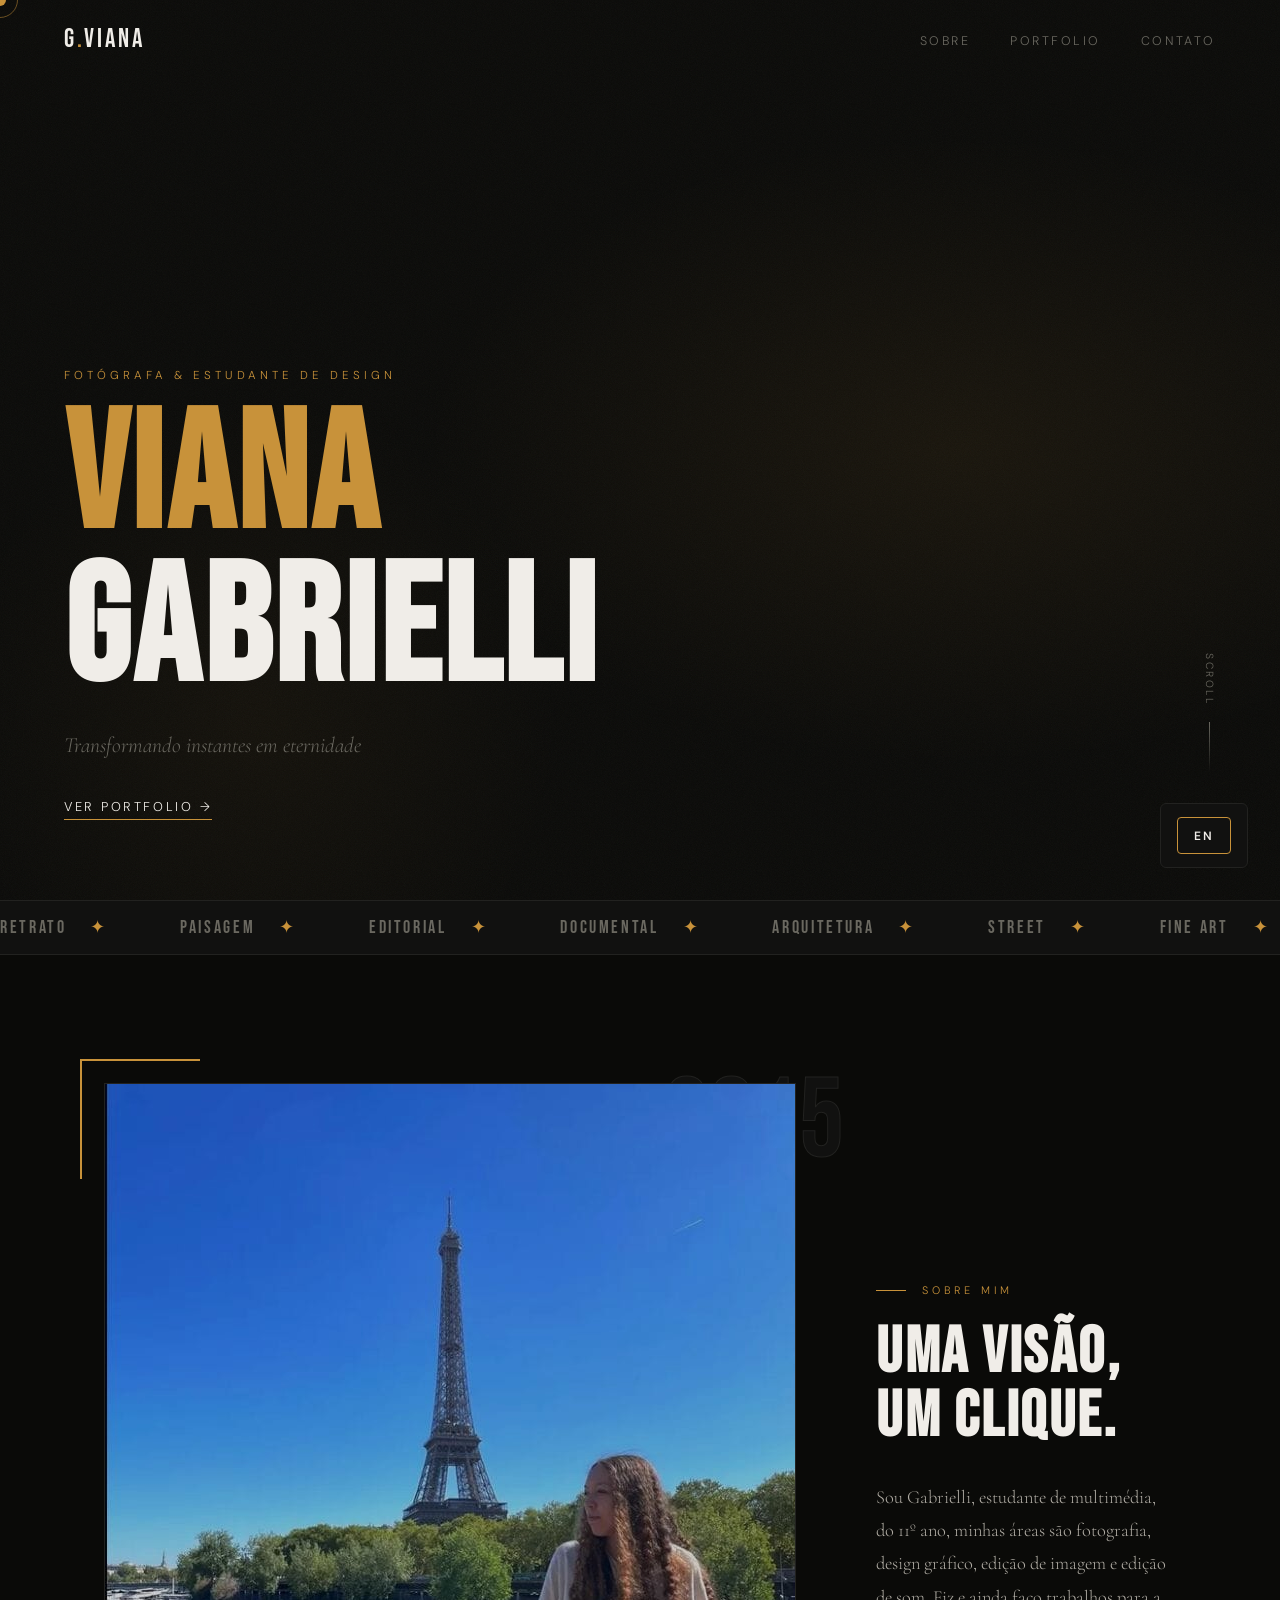
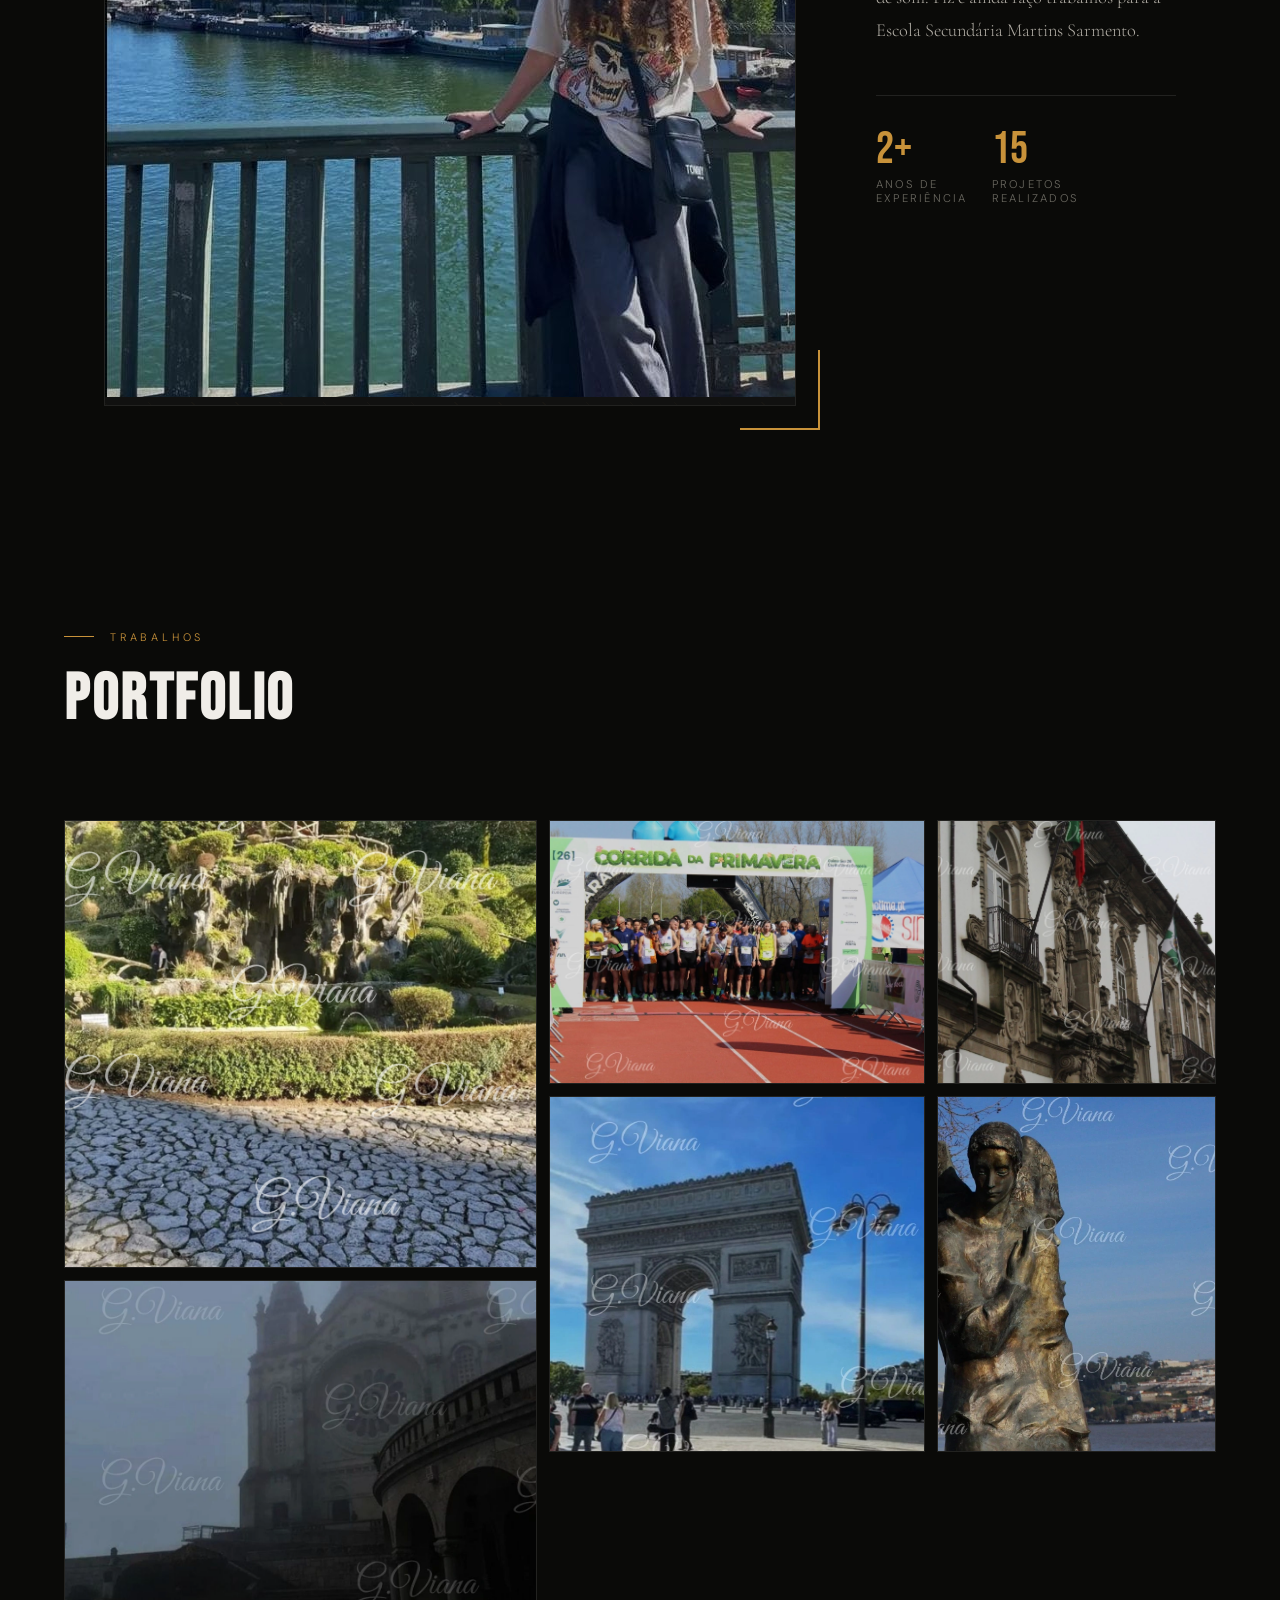
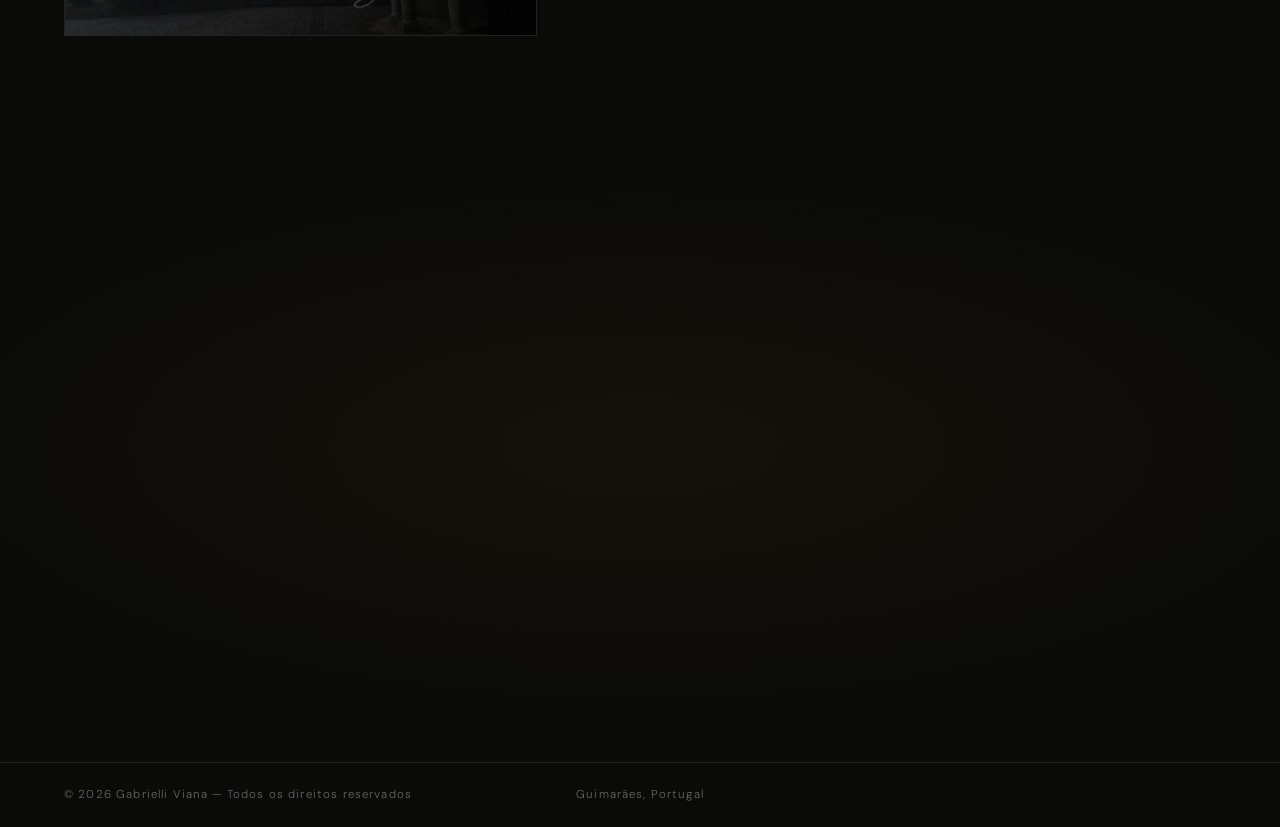
<file: index.html>
<!DOCTYPE html>
<html lang="pt">
<head>
  <meta charset="UTF-8" />
  <meta name="viewport" content="width=device-width, initial-scale=1.0"/>
  <title>Fotógrafa Gabrielli Viana</title>
  <link rel="stylesheet" href="./style/index.css">
  <link rel="preconnect" href="https://fonts.googleapis.com">
  <link href="https://fonts.googleapis.com/css2?family=Cormorant+Garamond:ital,wght@0,300;0,400;0,600;1,300;1,400&family=Bebas+Neue&family=DM+Sans:wght@300;400;500&display=swap" rel="stylesheet">

  
</head>
<body>

  <div id="cursor"></div>
  <div id="cursor-ring"></div>

  <!-- NAV -->
  <nav id="nav">
    <a href="#hero" class="nav-logo">G<span>.</span>VIANA</a>
    <ul class="nav-links">
      <li><a href="#sobre" data-i18n="nav.sobre">Sobre</a></li>
      <li><a href="#portfolio" data-i18n="nav.portfolio">Portfolio</a></li>
      <!-- <li><a href="#curriculo" data-i18n="nav.curriculo">Currículo</a></li> -->
      <li><a href="#contato" data-i18n="nav.contato">Contato</a></li>
    </ul>
  </nav>

  <!-- HERO -->
  <section id="hero">
    <div class="hero-bg"></div>
    <div class="hero-grain"></div>
    <div class="hero-content">
      <p class="hero-tag" data-i18n="hero.tag">Fotógrafa &amp; Estudante de Design</p>
      <h1 class="hero-title">
        <span class="line2">VIANA</span>
        GABRIELLI
      </h1>
      <p class="hero-sub" data-i18n="hero.sub">Transformando instantes em eternidade</p>
      <a href="#portfolio" class="hero-cta" data-i18n="hero.cta">Ver Portfolio →</a>
    </div>
    <div class="hero-scroll-hint" data-i18n="hero.scroll">Scroll</div>
  </section>

  <!-- MARQUEE -->
  <div class="marquee-section">
    <div class="marquee-track">
      <span class="marquee-item" data-i18n="marquee.portrait">Retrato<span>✦</span></span>
      <span class="marquee-item" data-i18n="marquee.landscape">Paisagem<span>✦</span></span>
      <span class="marquee-item" data-i18n="marquee.editorial">Editorial<span>✦</span></span>
      <span class="marquee-item" data-i18n="marquee.documentary">Documental<span>✦</span></span>
      <span class="marquee-item" data-i18n="marquee.architecture">Arquitetura<span>✦</span></span>
      <span class="marquee-item" data-i18n="marquee.street">Street<span>✦</span></span>
      <span class="marquee-item" data-i18n="marquee.fineArt">Fine Art<span>✦</span></span>
      <span class="marquee-item" data-i18n="marquee.portrait">Retrato<span>✦</span></span>
      <span class="marquee-item" data-i18n="marquee.landscape">Paisagem<span>✦</span></span>
      <span class="marquee-item" data-i18n="marquee.editorial">Editorial<span>✦</span></span>
      <span class="marquee-item" data-i18n="marquee.documentary">Documental<span>✦</span></span>
      <span class="marquee-item" data-i18n="marquee.architecture">Arquitetura<span>✦</span></span>
      <span class="marquee-item" data-i18n="marquee.street">Street<span>✦</span></span>
      <span class="marquee-item" data-i18n="marquee.fineArt">Fine Art<span>✦</span></span>
      <span class="marquee-item" data-i18n="marquee.portrait">Retrato<span>✦</span></span>
      <span class="marquee-item" data-i18n="marquee.landscape">Paisagem<span>✦</span></span>
      <span class="marquee-item" data-i18n="marquee.editorial">Editorial<span>✦</span></span>
      <span class="marquee-item" data-i18n="marquee.documentary">Documental<span>✦</span></span>
      <span class="marquee-item" data-i18n="marquee.architecture">Arquitetura<span>✦</span></span>
      <span class="marquee-item" data-i18n="marquee.street">Street<span>✦</span></span>
      <span class="marquee-item" data-i18n="marquee.fineArt">Fine Art<span>✦</span></span>
      <span class="marquee-item" data-i18n="marquee.portrait">Retrato<span>✦</span></span>
      <span class="marquee-item" data-i18n="marquee.landscape">Paisagem<span>✦</span></span>
      <span class="marquee-item" data-i18n="marquee.editorial">Editorial<span>✦</span></span>
      <span class="marquee-item" data-i18n="marquee.documentary">Documental<span>✦</span></span>
      <span class="marquee-item" data-i18n="marquee.architecture">Arquitetura<span>✦</span></span>
      <span class="marquee-item" data-i18n="marquee.street">Street<span>✦</span></span>
      <span class="marquee-item" data-i18n="marquee.fineArt">Fine Art<span>✦</span></span>
    </div>
  </div>

  <!-- SOBRE -->
  <section id="sobre">
    <div class="about-img-wrap reveal">
      <div class="about-img-deco"></div>
      <div class="about-img-deco2"></div>
      <div class="about-year">2015</div>
      <div class="about-img">
        <img src="./media/Foto minha.jpeg" alt="Foto de Gabrielli Viana">
        <div class="about-img-placeholder">
          <svg viewBox="0 0 24 24" fill="none" stroke="currentColor" stroke-width="1">
            <rect x="3" y="3" width="18" height="18" rx="2"/>
            <circle cx="8.5" cy="8.5" r="1.5"/>
            <polyline points="21 15 16 10 5 21"/>
          </svg>
          <span data-i18n="sobre.imgPlaceholder">Foto de Gabrielli Viana</span>
        </div>
      </div>
    </div>

    <div class="reveal">
      <p class="section-label" data-i18n="sobre.label">Sobre mim</p>
      <h2 class="section-title" data-i18n="sobre.title">UMA VISÃO,<br>UM CLIQUE.</h2>
      <p class="about-text" data-i18n="sobre.text1">
        Sou Gabrielli, estudante de multimédia, do 11º ano, minhas áreas são fotografia, design gráfico, edição de imagem e edição de som. Fiz e ainda faço trabalhos para a Escola Secundária Martins Sarmento.
      </p>
      <div class="about-stats">
        <div>
          <div class="stat-num">2+</div>
          <div class="stat-label" data-i18n="sobre.statsExp">Anos de experiência</div>
        </div>
        <div>
          <div class="stat-num">15</div>
          <div class="stat-label" data-i18n="sobre.statsProj">Projetos realizados</div>
        </div>
      </div>
    </div>
  </section>

  <!-- PORTFOLIO -->
  <section id="portfolio">
    <div class="portfolio-header reveal">
      <div>
        <p class="section-label" data-i18n="portfolio.label">Trabalhos</p>
        <h2 class="section-title" data-i18n="portfolio.title">PORTFOLIO</h2>
      </div>
      <!-- <div class="filter-tabs">
        <button class="filter-btn active" data-filter="todos">Todos</button>
        <button class="filter-btn" data-filter="retrato">Retrato</button>
        <button class="filter-btn" data-filter="paisagem">Paisagem</button>
        <button class="filter-btn" data-filter="editorial">Editorial</button>
      </div>-->
    </div>
    <div class="photo-grid reveal" id="photo-grid">
      <!-- Albums will be loaded dynamically here -->
    </div>
  </section>

  <!-- CURRÍCULO
  <section id="curriculo">
    <div class="reveal">
      <p class="section-label">Experiência</p>
      <h2 class="cv-section-title">TRAJETÓRIA</h2>

      <div class="cv-item">
        <div class="cv-period">2022 — Presente</div>
        <div class="cv-role">Fotógrafo Independente</div>
        <div class="cv-company">Freelance, Porto</div>
        <div class="cv-desc">Projetos editoriais, campanhas de marca e fotografia de arte para clientes nacionais e internacionais.</div>
      </div>
      <div class="cv-item">
        <div class="cv-period">2018 — 2022</div>
        <div class="cv-role">Fotógrafo Sénior</div>
        <div class="cv-company">Revista Atlântica, Porto</div>
        <div class="cv-desc">Responsável pela direção visual de reportagens de moda, viagem e lifestyle. Cobri 14 países ao longo de 4 anos.</div>
      </div>
      <div class="cv-item">
        <div class="cv-period">2015 — 2018</div>
        <div class="cv-role">Assistente de Fotografia</div>
        <div class="cv-company">Estúdio Norte, Porto</div>
        <div class="cv-desc">Produção de campanha, iluminação de estúdio, pós-produção e gestão de arquivo fotográfico.</div>
      </div>

      <div style="margin-top: 3rem;">
        <p class="section-label" style="margin-bottom: 1.5rem;">Educação</p>
        <div class="cv-item">
          <div class="cv-period">2011 — 2015</div>
          <div class="cv-role">Licenciatura em Artes Visuais</div>
          <div class="cv-company">Universidade do Porto</div>
        </div>
        <div class="cv-item">
          <div class="cv-period">2016</div>
          <div class="cv-role">Workshop de Fotografia Documental</div>
          <div class="cv-company">Magnum Photos, Londres</div>
        </div>
      </div>
    </div>

    <div class="reveal">
      <p class="section-label">Competências</p>
      <h2 class="cv-section-title">HABILIDADES</h2>

      <div class="skills-grid" style="margin-bottom: 2.5rem;">
        <div class="skill-tag">Fotografia de Retrato</div>
        <div class="skill-tag">Fotografia Editorial</div>
        <div class="skill-tag">Fotografia de Paisagem</div>
        <div class="skill-tag">Fotografia de Produto</div>
        <div class="skill-tag">Adobe Lightroom</div>
        <div class="skill-tag">Adobe Photoshop</div>
        <div class="skill-tag">Capture One</div>
        <div class="skill-tag">Direção de Arte</div>
      </div>

      <p class="section-label" style="margin-bottom: 1.5rem;">Aptidões</p>
      <div class="soft-skills-list">
        <div class="soft-skill">
          <span class="soft-skill-name">Composição Visual</span>
          <div class="soft-skill-bar"><div class="soft-skill-fill" data-width="95"></div></div>
          <span class="soft-skill-pct">95%</span>
        </div>
        <div class="soft-skill">
          <span class="soft-skill-name">Pós-produção</span>
          <div class="soft-skill-bar"><div class="soft-skill-fill" data-width="88"></div></div>
          <span class="soft-skill-pct">88%</span>
        </div>
        <div class="soft-skill">
          <span class="soft-skill-name">Direção de Modelos</span>
          <div class="soft-skill-bar"><div class="soft-skill-fill" data-width="82"></div></div>
          <span class="soft-skill-pct">82%</span>
        </div>
        <div class="soft-skill">
          <span class="soft-skill-name">Iluminação de Estúdio</span>
          <div class="soft-skill-bar"><div class="soft-skill-fill" data-width="90"></div></div>
          <span class="soft-skill-pct">90%</span>
        </div>
        <div class="soft-skill">
          <span class="soft-skill-name">Gestão de Projetos</span>
          <div class="soft-skill-bar"><div class="soft-skill-fill" data-width="75"></div></div>
          <span class="soft-skill-pct">75%</span>
        </div>
      </div>

      <div style="margin-top: 3rem; padding-top: 2rem; border-top: 1px solid var(--border);">
        <p class="section-label" style="margin-bottom: 1.5rem;">Idiomas</p>
        <div class="soft-skill">
          <span class="soft-skill-name">Português</span>
          <div class="soft-skill-bar"><div class="soft-skill-fill" data-width="100"></div></div>
          <span class="soft-skill-pct">Nativo</span>
        </div>
        <div class="soft-skill">
          <span class="soft-skill-name">Inglês</span>
          <div class="soft-skill-bar"><div class="soft-skill-fill" data-width="90"></div></div>
          <span class="soft-skill-pct">C1</span>
        </div>
        <div class="soft-skill">
          <span class="soft-skill-name">Espanhol</span>
          <div class="soft-skill-bar"><div class="soft-skill-fill" data-width="65"></div></div>
          <span class="soft-skill-pct">B1</span>
        </div>
      </div>
    </div>
  </section>
  -->

  <!-- CONTATO -->
  <section id="contato">
    <div class="contact-bg"></div>
    <div class="reveal">
      <p class="section-label" style="justify-content:center;" data-i18n="contact.label">Contacto</p>
      <h2 class="contact-big" data-i18n="contact.title">VAMOS<br><span>TRABALHAR.</span></h2>
      <a href="mailto:gabriellimariacoimbraviana@gmail.com" class="contact-email">gabriellimariacoimbraviana@gmail.com</a>
      <!-- <div class="social-row">
        <a href="#" class="social-link" data-i18n="contact.instagram">Instagram</a>
        <a href="#" class="social-link" data-i18n="contact.behance">Behance</a>
        <a href="#" class="social-link" data-i18n="contact.linkedin">LinkedIn</a>
        <a href="#" class="social-link" data-i18n="contact.vsco">VSCO</a>
      </div> -->
    </div>
  </section>

  

  <!-- FOOTER -->
  <footer>
    <span data-i18n="footer.rights">© 2026 Gabrielli Viana — Todos os direitos reservados</span>
    <span data-i18n="footer.location">Guimarães, Portugal</span>
  </footer>

  <!-- LANGUAGE SWITCHER FLOATING BOX -->
  <div id="lang-float-box">
    <button id="lang-toggle" title="Toggle language">EN</button>
  </div>

  <script>
    // ── CURSOR ──
    const cursor = document.getElementById('cursor');
    const ring   = document.getElementById('cursor-ring');
    let mx = 0, my = 0, rx = 0, ry = 0;
    document.addEventListener('mousemove', e => { mx = e.clientX; my = e.clientY; });
    function animateCursor() {
      rx += (mx - rx) * 0.18;
      ry += (my - ry) * 0.18;
      cursor.style.transform = `translate(${mx}px,${my}px) translate(-50%,-50%)`;
      ring.style.transform   = `translate(${rx}px,${ry}px) translate(-50%,-50%)`;
      requestAnimationFrame(animateCursor);
    }
    animateCursor();

    // ── NAV scroll ──
    const nav = document.getElementById('nav');
    window.addEventListener('scroll', () => {
      nav.classList.toggle('scrolled', window.scrollY > 60);
    });

    // ── Scroll reveal ──
    const reveals = document.querySelectorAll('.reveal');
    const obs = new IntersectionObserver(entries => {
      entries.forEach(e => {
        if (e.isIntersecting) {
          e.target.classList.add('visible');
          // animate skill bars when visible
          e.target.querySelectorAll('.soft-skill-fill').forEach(bar => {
            bar.style.width = bar.dataset.width + '%';
          });
        }
      });
    }, { threshold: 0.12 });
    reveals.forEach(r => obs.observe(r));

    // init bars to 0
    document.querySelectorAll('.soft-skill-fill').forEach(b => b.style.width = '0');

    // ── Portfolio filter ──
    document.querySelectorAll('.filter-btn').forEach(btn => {
      btn.addEventListener('click', () => {
        document.querySelectorAll('.filter-btn').forEach(b => b.classList.remove('active'));
        btn.classList.add('active');
        const filter = btn.dataset.filter;
        document.querySelectorAll('.photo-card').forEach(card => {
          const show = filter === 'todos' || card.dataset.cat === filter;
          card.style.opacity    = show ? '1'    : '0.2';
          card.style.transform  = show ? ''     : 'scale(0.97)';
          card.style.pointerEvents = show ? '' : 'none';
        });
      });
    });

    // ── Load and display albums dynamically ──
    async function loadAlbums() {
      try {
        const response = await fetch('./media/albums.json');
        if (!response.ok) throw new Error('albums.json not found');
        
        const data = await response.json();
        const photoGrid = document.getElementById('photo-grid');
        photoGrid.innerHTML = ''; // Clear placeholder
        
        for (const album of data.albums) {
          try {
            const imgResponse = await fetch(`./media/${album}/images.json`);
            if (!imgResponse.ok) continue;
            
            const imgData = await imgResponse.json();
            const firstImage = imgData.images[0];
            const capaImage = imgData.capaFile || firstImage.filename;
            
            if (!firstImage) continue;
            
            const photoCard = document.createElement('div');
            photoCard.className = 'photo-card';
            photoCard.dataset.cat = album;
            photoCard.style.cursor = 'pointer';
            
            photoCard.innerHTML = `
              <img src="./media/${album}/${capaImage}" alt="${imgData.albumName}">
              <div class="card-placeholder">— ${firstImage.description} —</div>
              <div class="card-overlay">
                <span class="card-cat">${imgData.location || 'Local'}</span>
                <span class="card-title">${imgData.albumName}</span>
              </div>
            `;
            
            photoCard.addEventListener('click', () => {
              window.location.href = `./portfolio/portfolio.html?album=${album}`;
            });
            
            photoGrid.appendChild(photoCard);
          } catch (err) {
            console.error(`Error loading album ${album}:`, err);
          }
        }
      } catch (error) {
        console.error('Error loading albums:', error);
      }
    }

    loadAlbums();

    // ── i18n (Internationalization) ──
    let currentLang = localStorage.getItem('lang') || 'pt';
    let translations = {};

    async function loadTranslations() {
      try {
        const response = await fetch('./translations.json');
        translations = await response.json();
        applyTranslations(currentLang);
      } catch (error) {
        console.error('Error loading translations:', error);
      }
    }

    function applyTranslations(lang) {
      document.documentElement.lang = lang;
      document.querySelectorAll('[data-i18n]').forEach(el => {
        const key = el.getAttribute('data-i18n');
        const keys = key.split('.');
        let value = translations[lang];
        for (const k of keys) {
          value = value[k];
        }
        if (value) {
          // For marquee items, preserve the ✦ symbol
          if (el.classList.contains('marquee-item')) {
            el.innerHTML = value + '<span>✦</span>';
          } else {
            el.innerHTML = value;
          }
        }
      });
      
      // Update lang toggle button
      const langBtn = document.getElementById('lang-toggle');
      langBtn.textContent = currentLang === 'pt' ? 'EN' : 'PT';
    }

    document.getElementById('lang-toggle').addEventListener('click', () => {
      currentLang = currentLang === 'pt' ? 'en' : 'pt';
      localStorage.setItem('lang', currentLang);
      applyTranslations(currentLang);
    });

    loadTranslations();

    // ── IMAGE PROTECTION ──
    // Disable right-click on images
    document.addEventListener('contextmenu', (e) => {
      if (e.target.tagName === 'IMG' || e.target.closest('.photo-card img')) {
        e.preventDefault();
        return false;
      }
    });

    // Disable drag & drop on images
    document.addEventListener('dragstart', (e) => {
      if (e.target.tagName === 'IMG' || e.target.closest('.photo-card img')) {
        e.preventDefault();
        return false;
      }
    });

    // Disable copy/paste of images via keyboard
    document.addEventListener('copy', (e) => {
      const selection = window.getSelection();
      if (selection && selection.toString().length === 0) {
        const img = e.target.closest('img');
        if (img && (img.closest('.photo-card') || img.closest('.about-img'))) {
          e.preventDefault();
          return false;
        }
      }
    });
  </script>
</body>
</html>
</file>
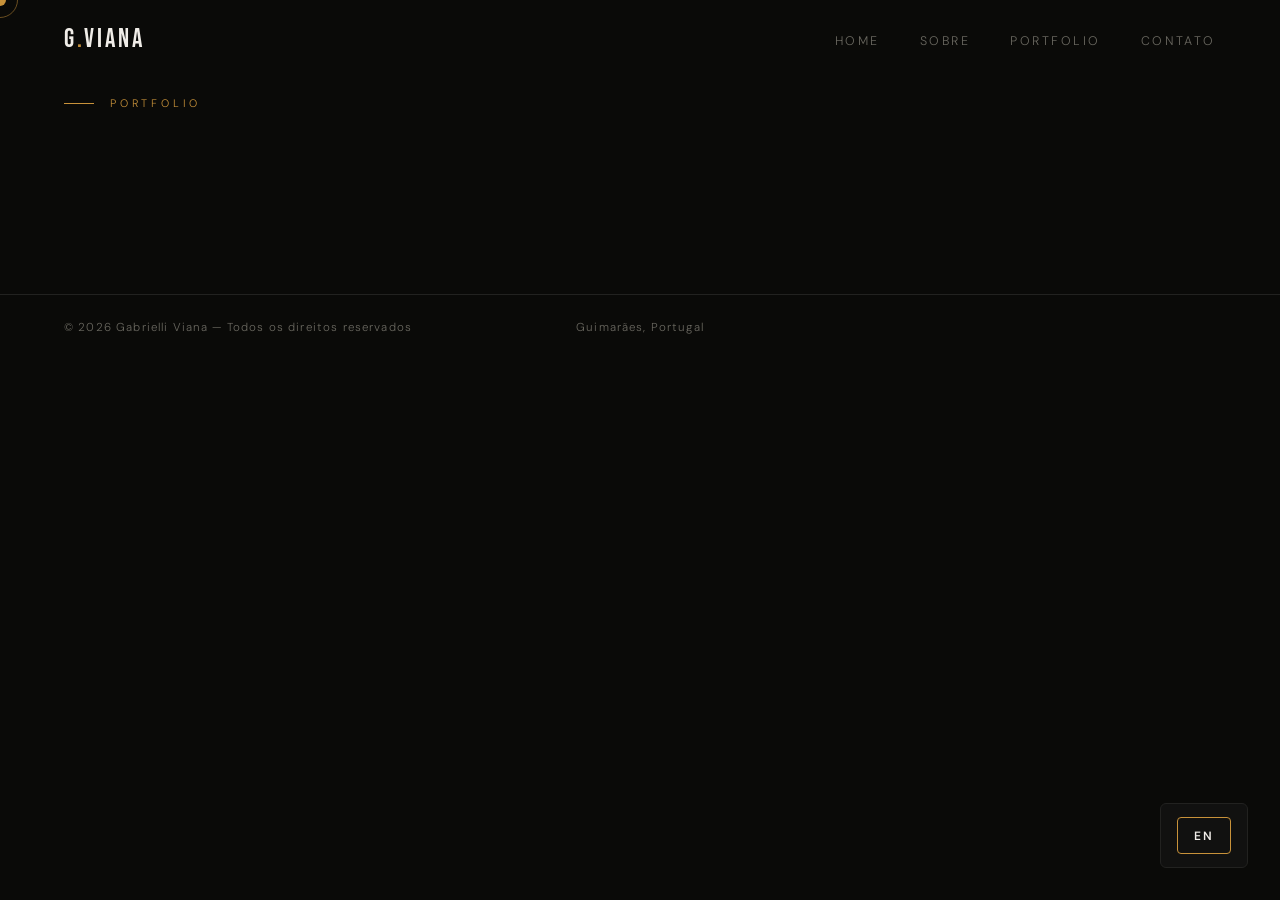
<file: portfolio/portfolio.html>
<!DOCTYPE html>
<html lang="pt">
<head>
  <meta charset="UTF-8" />
  <meta name="viewport" content="width=device-width, initial-scale=1.0"/>
  <title>Portfolio — Gabrielli Viana</title>
  <link rel="stylesheet" href="../style/index.css">
  <link rel="preconnect" href="https://fonts.googleapis.com">
  <link href="https://fonts.googleapis.com/css2?family=Cormorant+Garamond:ital,wght@0,300;0,400;0,600;1,300;1,400&family=Bebas+Neue&family=DM+Sans:wght@300;400;500&display=swap" rel="stylesheet">
</head>
<body>

  <div id="cursor"></div>
  <div id="cursor-ring"></div>

  <!-- NAV -->
  <nav id="nav">
    <a href="../index.html#hero" class="nav-logo">G<span>.</span>VIANA</a>
    <ul class="nav-links">
      <li><a href="../index.html" data-i18n="home.label">Home</a></li>
      <li><a href="../index.html#sobre" data-i18n="nav.sobre">Sobre</a></li>
      <li><a href="../index.html#portfolio" data-i18n="nav.portfolio">Portfolio</a></li>
      <!-- <li><a href="../index.html#curriculo" data-i18n="nav.curriculo">Currículo</a></li> -->
      <li><a href="../index.html#contato" data-i18n="nav.contato">Contato</a></li>
    </ul>
  </nav>

  <!-- PORTFOLIO -->
  <section id="portfolio">
    <div class="portfolio-header reveal">
      <div>
        <p class="section-label" data-i18n="portfolioPage.label">PORTFOLIO</p>
        <h2 class="section-title"></h2>
      </div>
    </div>
    <div class="photo-grid reveal" id="photo-grid">
      <!-- Images will be loaded dynamically here -->
    </div>
  </section>

  <!-- FOOTER -->
  <footer>
    <span data-i18n="footer.rights">© 2026 Gabrielli Viana — Todos os direitos reservados</span>
    <span data-i18n="footer.location">Guimarães, Portugal</span>
  </footer>

  <!-- LANGUAGE SWITCHER FLOATING BOX -->
  <div id="lang-float-box">
    <button id="lang-toggle" title="Toggle language">EN</button>
  </div>

  <script>
    // ── CURSOR ──
    const cursor = document.getElementById('cursor');
    const ring   = document.getElementById('cursor-ring');
    let mx = 0, my = 0, rx = 0, ry = 0;
    document.addEventListener('mousemove', e => { mx = e.clientX; my = e.clientY; });
    function animateCursor() {
      rx += (mx - rx) * 0.18;
      ry += (my - ry) * 0.18;
      cursor.style.transform = `translate(${mx}px,${my}px) translate(-50%,-50%)`;
      ring.style.transform   = `translate(${rx}px,${ry}px) translate(-50%,-50%)`;
      requestAnimationFrame(animateCursor);
    }
    animateCursor();

    // ── NAV scroll ──
    const nav = document.getElementById('nav');
    window.addEventListener('scroll', () => {
      nav.classList.toggle('scrolled', window.scrollY > 60);
    });

    // ── Scroll reveal ──
    const reveals = document.querySelectorAll('.reveal');
    const obs = new IntersectionObserver(entries => {
      entries.forEach(e => {
        if (e.isIntersecting) {
          e.target.classList.add('visible');
        }
      });
    }, { threshold: 0.12 });
    reveals.forEach(r => obs.observe(r));

    // ── i18n (Internationalization) ──
    let currentLang = localStorage.getItem('lang') || 'pt';
    let translations = {};

    async function loadTranslations() {
      try {
        const response = await fetch('../translations.json');
        translations = await response.json();
        applyTranslations(currentLang);
      } catch (error) {
        console.error('Error loading translations:', error);
      }
    }

    function applyTranslations(lang) {
      document.documentElement.lang = lang;
      document.querySelectorAll('[data-i18n]').forEach(el => {
        const key = el.getAttribute('data-i18n');
        const keys = key.split('.');
        let value = translations[lang];
        for (const k of keys) {
          value = value[k];
        }
        if (value) {
          // For marquee items, preserve the ✦ symbol
          if (el.classList.contains('marquee-item')) {
            el.innerHTML = value + '<span>✦</span>';
          } else {
            el.innerHTML = value;
          }
        }
      });
      
      // Update lang toggle button
      const langBtn = document.getElementById('lang-toggle');
      langBtn.textContent = currentLang === 'pt' ? 'EN' : 'PT';
    }

    document.getElementById('lang-toggle').addEventListener('click', () => {
      currentLang = currentLang === 'pt' ? 'en' : 'pt';
      localStorage.setItem('lang', currentLang);
      applyTranslations(currentLang);
    });

    loadTranslations();

    // ── Get album from URL parameter ──
    const urlParams = new URLSearchParams(window.location.search);
    const album = urlParams.get('album');

    // ── Load images from images.json ──
    async function loadAlbumImages() {
      if (!album) return;
      
      try {
        const response = await fetch(`../media/${album}/images.json`);
        if (!response.ok) throw new Error('images.json not found');
        
        const data = await response.json();
        const photoGrid = document.getElementById('photo-grid');
        photoGrid.innerHTML = ''; // Clear placeholder
        
        // Update section title with album name
        if (data.albumName) {
          document.querySelector('.section-title').textContent = data.albumName;
        }
        
        data.images.forEach((image, index) => {
          // Skip capa image
          if (data.capaFile && image.filename.toLowerCase() === data.capaFile.toLowerCase()) {
            return;
          }
          
          const photoCard = document.createElement('div');
          photoCard.className = 'photo-card';
          photoCard.dataset.cat = album;
          
          photoCard.innerHTML = `
            <img src="../media/${album}/${image.filename}" alt="${image.title}">
            <div class="card-placeholder">— ${image.description} —</div>
            <div class="card-overlay">
              <span class="card-cat">${image.category || 'Foto'}</span>
              <span class="card-title">${image.title}</span>
            </div>
          `;
          
          photoGrid.appendChild(photoCard);
        });
        
        // Re-observe new elements for reveal animation
        photoGrid.classList.add('reveal', 'visible');
        
      } catch (error) {
        console.error('Error loading album:', error);
        const photoGrid = document.getElementById('photo-grid');
        const errorMsg = translations[currentLang]?.portfolioPage?.errorNotFound || 'Album não encontrado ou arquivo images.json ausente';
        photoGrid.innerHTML = `<p style="grid-column: 1/-1; text-align: center; color: var(--text-secondary);">${errorMsg}</p>`;
      }
    }

    loadAlbumImages();

    // ── Portfolio filter ──
    document.querySelectorAll('.filter-btn').forEach(btn => {
      btn.addEventListener('click', () => {
        document.querySelectorAll('.filter-btn').forEach(b => b.classList.remove('active'));
        btn.classList.add('active');
        const filter = btn.dataset.filter;
        document.querySelectorAll('.photo-card').forEach(card => {
          const show = filter === 'todos' || card.dataset.cat === filter;
          card.style.opacity    = show ? '1'    : '0.2';
          card.style.transform  = show ? ''     : 'scale(0.97)';
          card.style.pointerEvents = show ? '' : 'none';
        });
      });
    });

    // ── IMAGE PROTECTION ──
    // Disable right-click on images
    document.addEventListener('contextmenu', (e) => {
      if (e.target.tagName === 'IMG' || e.target.closest('.photo-card img')) {
        e.preventDefault();
        return false;
      }
    });

    // Disable drag & drop on images
    document.addEventListener('dragstart', (e) => {
      if (e.target.tagName === 'IMG' || e.target.closest('.photo-card img')) {
        e.preventDefault();
        return false;
      }
    });

    // Disable copy/paste of images via keyboard
    document.addEventListener('copy', (e) => {
      const selection = window.getSelection();
      if (selection && selection.toString().length === 0) {
        const img = e.target.closest('img');
        if (img && (img.closest('.photo-card') || img.closest('.about-img'))) {
          e.preventDefault();
          return false;
        }
      }
    });
  </script>
</body>
</html>
</file>
<file: style/index.css>
*, *::before, *::after { box-sizing: border-box; margin: 0; padding: 0; }

    :root {
      --bg:       #0a0a08;
      --surface:  #111110;
      --border:   #222220;
      --amber:    #c8923a;
      --amber-lt: #e8b96a;
      --white:    #f0ede8;
      --muted:    #6a6860;
      --font-display: 'Bebas Neue', sans-serif;
      --font-serif:   'Cormorant Garamond', serif;
      --font-body:    'DM Sans', sans-serif;
    }

    html { scroll-behavior: smooth; }

    body {
      background: var(--bg);
      color: var(--white);
      font-family: var(--font-body);
      font-weight: 300;
      overflow-x: hidden;
      cursor: none;
    }

    /* ── CURSOR ── */
    #cursor {
      position: fixed; top: 0; left: 0; z-index: 9999;
      width: 12px; height: 12px;
      background: var(--amber);
      border-radius: 50%;
      pointer-events: none;
      transition: transform 0.15s ease, opacity 0.2s;
      transform: translate(-50%,-50%);
    }
    #cursor-ring {
      position: fixed; top: 0; left: 0; z-index: 9998;
      width: 36px; height: 36px;
      border: 1px solid rgba(200,146,58,0.5);
      border-radius: 50%;
      pointer-events: none;
      transition: transform 0.35s ease, width 0.3s, height 0.3s, opacity 0.2s;
      transform: translate(-50%,-50%);
    }
    body:has(a:hover) #cursor-ring,
    body:has(button:hover) #cursor-ring { width: 60px; height: 60px; border-color: var(--amber); }

    /* ── NAV ── */
    nav {
      position: fixed; top: 0; left: 0; right: 0; z-index: 100;
      display: flex; align-items: center; justify-content: space-between;
      padding: 1.5rem 4rem;
      mix-blend-mode: normal;
      transition: background 0.4s;
    }
    nav.scrolled { background: rgba(10,10,8,0.92); backdrop-filter: blur(12px); border-bottom: 1px solid var(--border); }
    .nav-logo {
      font-family: var(--font-display);
      font-size: 1.6rem;
      letter-spacing: 0.12em;
      color: var(--white);
      text-decoration: none;
    }
    .nav-logo span { color: var(--amber); }
    .nav-links { display: flex; gap: 2.5rem; list-style: none; }
    .nav-links a {
      font-size: 0.78rem;
      letter-spacing: 0.2em;
      text-transform: uppercase;
      color: var(--muted);
      text-decoration: none;
      transition: color 0.2s;
    }
    .nav-links a:hover { color: var(--amber); }

    /* ── LANGUAGE SWITCHER ── */
    #lang-float-box {
      position: fixed;
      bottom: 2rem;
      right: 2rem;
      z-index: 9997;
      background: var(--surface);
      border: 1px solid var(--border);
      padding: 0.8rem 1rem;
      border-radius: 6px;
      backdrop-filter: blur(12px);
      animation: slideInUp 0.4s ease;
    }
    @keyframes slideInUp {
      from { transform: translateY(30px); opacity: 0; }
      to { transform: translateY(0); opacity: 1; }
    }
    #lang-toggle {
      font-size: 0.75rem;
      letter-spacing: 0.15em;
      text-transform: uppercase;
      color: var(--white);
      background: none;
      border: 1px solid var(--amber);
      padding: 0.6rem 1rem;
      border-radius: 4px;
      cursor: pointer;
      font-family: inherit;
      font-weight: 600;
      transition: all 0.3s ease;
    }
    #lang-toggle:hover {
      background: var(--amber);
      color: var(--bg);
      box-shadow: 0 0 12px rgba(200,146,58,0.4);
    }

    /* ── HERO ── */
    #hero {
      position: relative;
      height: 100vh;
      display: flex; align-items: flex-end;
      padding: 0 4rem 5rem;
      overflow: hidden;
    }
    .hero-bg {
      position: absolute; inset: 0;
      background:
        radial-gradient(ellipse 60% 50% at 75% 50%, rgba(200,146,58,0.08) 0%, transparent 70%),
        radial-gradient(ellipse 40% 60% at 20% 80%, rgba(200,146,58,0.05) 0%, transparent 60%);
    }
    .hero-grain {
      position: absolute; inset: 0; opacity: 0.045;
      background-image: url("data:image/svg+xml,%3Csvg viewBox='0 0 256 256' xmlns='http://www.w3.org/2000/svg'%3E%3Cfilter id='noise'%3E%3CfeTurbulence type='fractalNoise' baseFrequency='0.9' numOctaves='4' stitchTiles='stitch'/%3E%3C/filter%3E%3Crect width='100%25' height='100%25' filter='url(%23noise)'/%3E%3C/svg%3E");
      background-size: 200px;
    }
    .hero-content { position: relative; z-index: 2; max-width: 900px; }
    .hero-tag {
      font-size: 0.72rem; letter-spacing: 0.35em; text-transform: uppercase;
      color: var(--amber); margin-bottom: 1.2rem;
      opacity: 0; animation: fadeUp 0.8s 0.2s forwards;
    }
    .hero-title {
      font-family: var(--font-display);
      font-size: clamp(5rem, 13vw, 11rem);
      line-height: 0.92;
      letter-spacing: 0.02em;
      opacity: 0; animation: fadeUp 0.9s 0.4s forwards;
    }
    .hero-title .line2 { color: var(--amber); display: block; }
    .hero-sub {
      font-family: var(--font-serif);
      font-style: italic;
      font-size: clamp(1rem, 2vw, 1.35rem);
      color: var(--muted);
      margin-top: 1.5rem; max-width: 500px;
      opacity: 0; animation: fadeUp 0.9s 0.6s forwards;
    }
    .hero-cta {
      display: inline-flex; align-items: center; gap: 0.8rem;
      margin-top: 2.5rem;
      font-size: 0.8rem; letter-spacing: 0.2em; text-transform: uppercase;
      color: var(--white); text-decoration: none;
      border-bottom: 1px solid var(--amber); padding-bottom: 0.25rem;
      opacity: 0; animation: fadeUp 0.9s 0.8s forwards;
      transition: color 0.2s, gap 0.2s;
    }
    .hero-cta:hover { color: var(--amber); gap: 1.4rem; }
    .hero-scroll-hint {
      position: absolute; right: 4rem; bottom: 8rem;
      writing-mode: vertical-lr; letter-spacing: 0.25em; text-transform: uppercase;
      font-size: 0.65rem; color: var(--muted);
      display: flex; align-items: center; gap: 1rem;
      opacity: 0; animation: fadeUp 1s 1.2s forwards;
    }
    .hero-scroll-hint::after {
      content: ''; display: block; width: 1px; height: 50px;
      background: linear-gradient(to bottom, var(--muted), transparent);
    }

    /* ── MARQUEE ── */
    .marquee-section {
      border-top: 1px solid var(--border);
      border-bottom: 1px solid var(--border);
      overflow: hidden; padding: 1rem 0;
      background: var(--surface);
    }
    .marquee-track {
      display: flex; gap: 3rem;
      animation: marquee 60s linear infinite;
      white-space: nowrap;
    }
    .marquee-item {
      font-family: var(--font-display);
      font-size: 1.1rem; letter-spacing: 0.15em;
      color: var(--muted);
    }
    .marquee-item span { color: var(--amber); margin: 0 1.5rem; }

    /* ── ABOUT ── */
    #sobre {
      padding: 8rem 4rem;
      display: grid; grid-template-columns: 1fr 1fr;
      gap: 5rem; align-items: center;
      max-width: 1200px; margin: 0 auto;
    }
    .about-img-wrap {
      position: relative;
    }
    .about-img {
      width: 100%; aspect-ratio: 3/4;
      background: var(--surface);
      border: 1px solid var(--border);
      overflow: hidden;
      position: relative;
    }
    .about-img-placeholder {
      width: 100%; height: 100%;
      display: flex; align-items: center; justify-content: center;
      flex-direction: column; gap: 1rem;
      color: var(--muted);
      background:
        repeating-linear-gradient(
          45deg,
          transparent,
          transparent 30px,
          rgba(200,146,58,0.03) 30px,
          rgba(200,146,58,0.03) 31px
        );
    }
    .about-img-placeholder svg { width: 48px; opacity: 0.3; }
    .about-img-placeholder p { font-size: 0.72rem; letter-spacing: 0.2em; text-transform: uppercase; }
    .about-img-deco {
      position: absolute; top: -1.5rem; left: -1.5rem;
      width: 120px; height: 120px;
      border-left: 2px solid var(--amber);
      border-top: 2px solid var(--amber);
    }
    .about-img-deco2 {
      position: absolute; bottom: -1.5rem; right: -1.5rem;
      width: 80px; height: 80px;
      border-right: 2px solid var(--amber);
      border-bottom: 2px solid var(--amber);
    }
    .about-year {
      position: absolute; top: -1rem; right: -3rem;
      font-family: var(--font-display);
      font-size: 7rem; color: var(--surface);
      -webkit-text-stroke: 1px var(--border);
      line-height: 1; user-select: none;
    }

    .section-label {
      font-size: 0.68rem; letter-spacing: 0.35em; text-transform: uppercase;
      color: var(--amber); margin-bottom: 1.5rem;
      display: flex; align-items: center; gap: 1rem;
    }
    .section-label::before {
      content: ''; display: block; width: 30px; height: 1px; background: var(--amber);
    }
    .section-title {
      font-family: var(--font-display);
      font-size: clamp(2.5rem, 5vw, 4rem);
      line-height: 1; letter-spacing: 0.04em;
      margin-bottom: 2rem;
    }
    .about-text { font-family: var(--font-serif); font-size: 1.15rem; line-height: 1.8; color: #b0ac a4; margin-bottom: 1.5rem; }
    .about-text { color: #b0aca4; }
    .about-stats {
      display: grid; grid-template-columns: repeat(3, 1fr);
      gap: 1.5rem; margin-top: 3rem; padding-top: 2rem;
      border-top: 1px solid var(--border);
    }
    .stat-num {
      font-family: var(--font-display);
      font-size: 2.8rem; color: var(--amber); line-height: 1;
    }
    .stat-label { font-size: 0.7rem; letter-spacing: 0.2em; text-transform: uppercase; color: var(--muted); margin-top: 0.3rem; }

    /* ── PORTFOLIO ── */
    #portfolio {
      padding: 6rem 4rem;
      max-width: 1400px; margin: 0 auto;
    }
    .portfolio-header {
      display: flex; align-items: flex-end; justify-content: space-between;
      margin-bottom: 3.5rem;
    }
    .filter-tabs { display: flex; gap: 0.5rem; }
    .filter-btn {
      font-size: 0.72rem; letter-spacing: 0.15em; text-transform: uppercase;
      padding: 0.5rem 1.2rem;
      background: transparent; border: 1px solid var(--border);
      color: var(--muted); cursor: none;
      transition: all 0.2s;
    }
    .filter-btn.active, .filter-btn:hover {
      background: var(--amber); border-color: var(--amber);
      color: var(--bg);
    }
    .photo-grid {
      display: grid;
      grid-template-columns: repeat(12, 1fr);
      grid-auto-rows: 80px;
      gap: 12px;
    }
    .photo-card {
      background: var(--surface);
      border: 1px solid var(--border);
      overflow: hidden; position: relative;
      transition: transform 0.4s ease, border-color 0.3s;
      cursor: none;
    }
    .photo-card img {
      width: 100%;
      height: 100%;
      object-fit: cover;
      object-position: center;
      display: block;
      -webkit-user-select: none;
      -moz-user-select: none;
      user-select: none;
      -webkit-user-drag: none;
      pointer-events: none;
    }
    .photo-card:hover { border-color: var(--amber); transform: translateY(-4px); }
    .photo-card:hover .card-overlay { opacity: 1; }

    .photo-card:nth-child(1) { grid-column: span 5; grid-row: span 5; }
    .photo-card:nth-child(2) { grid-column: span 4; grid-row: span 3; }
    .photo-card:nth-child(3) { grid-column: span 3; grid-row: span 3; }
    .photo-card:nth-child(4) { grid-column: span 4; grid-row: span 4; }
    .photo-card:nth-child(5) { grid-column: span 3; grid-row: span 4; }
    .photo-card:nth-child(6) { grid-column: span 5; grid-row: span 4; }
    .photo-card:nth-child(7) { grid-column: span 4; grid-row: span 3; }
    .photo-card:nth-child(8) { grid-column: span 3; grid-row: span 3; }
    .photo-card:nth-child(9) { grid-column: span 5; grid-row: span 3; }

    .card-placeholder {
      width: 100%; height: 100%;
      display: flex; align-items: center; justify-content: center;
      font-family: var(--font-serif); font-style: italic; font-size: 0.85rem;
      color: var(--border);
    }

    /* gradient patterns to simulate different photos */
    .photo-card:nth-child(1) .card-placeholder { background: radial-gradient(ellipse at 30% 60%, #2a1f10 0%, #0a0a08 70%); }
    .photo-card:nth-child(2) .card-placeholder { background: linear-gradient(135deg, #1a1510 0%, #0d1520 100%); }
    .photo-card:nth-child(3) .card-placeholder { background: radial-gradient(ellipse at 70% 30%, #151510 0%, #0a100a 100%); }
    .photo-card:nth-child(4) .card-placeholder { background: linear-gradient(160deg, #1a1008 0%, #120a18 100%); }
    .photo-card:nth-child(5) .card-placeholder { background: radial-gradient(ellipse at 50% 80%, #100a1a 0%, #0a0a08 80%); }
    .photo-card:nth-child(6) .card-placeholder { background: linear-gradient(120deg, #0d1510 0%, #1a1205 100%); }
    .photo-card:nth-child(7) .card-placeholder { background: radial-gradient(ellipse at 20% 40%, #1a1810 0%, #0a0c0a 80%); }
    .photo-card:nth-child(8) .card-placeholder { background: linear-gradient(200deg, #10151a 0%, #0a0a08 100%); }
    .photo-card:nth-child(9) .card-placeholder { background: radial-gradient(ellipse at 80% 50%, #1a1510 0%, #100a0a 80%); }

    .card-overlay {
      position: absolute; inset: 0;
      background: rgba(10,10,8,0.7);
      display: flex; flex-direction: column; align-items: flex-start; justify-content: flex-end;
      padding: 1.2rem;
      opacity: 0; transition: opacity 0.3s;
    }
    .card-cat { font-size: 0.65rem; letter-spacing: 0.25em; text-transform: uppercase; color: var(--amber); }
    .card-title { font-family: var(--font-serif); font-style: italic; font-size: 1rem; margin-top: 0.2rem; }

    /* ── CURRICULO ── */
    #curriculo {
      padding: 8rem 4rem;
      max-width: 1200px; margin: 0 auto;
      display: grid; grid-template-columns: 1fr 1fr;
      gap: 6rem;
    }
    .cv-section-title {
      font-family: var(--font-display);
      font-size: 1.8rem; letter-spacing: 0.08em;
      margin-bottom: 2rem;
      padding-bottom: 1rem;
      border-bottom: 1px solid var(--border);
    }
    .cv-item { margin-bottom: 2rem; position: relative; padding-left: 1.5rem; }
    .cv-item::before {
      content: ''; position: absolute; left: 0; top: 0.45rem;
      width: 6px; height: 6px;
      background: var(--amber); border-radius: 50%;
    }
    .cv-period {
      font-size: 0.68rem; letter-spacing: 0.2em; text-transform: uppercase;
      color: var(--amber); margin-bottom: 0.3rem;
    }
    .cv-role {
      font-family: var(--font-serif);
      font-size: 1.1rem; font-weight: 600; margin-bottom: 0.2rem;
    }
    .cv-company { font-size: 0.82rem; color: var(--muted); margin-bottom: 0.5rem; }
    .cv-desc { font-size: 0.87rem; color: #8a8680; line-height: 1.6; }

    .skills-grid { display: grid; grid-template-columns: 1fr 1fr; gap: 1rem; }
    .skill-tag {
      padding: 0.6rem 1rem;
      border: 1px solid var(--border);
      font-size: 0.75rem; letter-spacing: 0.12em; text-transform: uppercase;
      color: var(--muted); text-align: center;
      transition: all 0.2s;
    }
    .skill-tag:hover { border-color: var(--amber); color: var(--amber); }

    .soft-skill { display: flex; align-items: center; gap: 1rem; margin-bottom: 1rem; }
    .soft-skill-bar { flex: 1; height: 1px; background: var(--border); position: relative; }
    .soft-skill-fill { position: absolute; left: 0; top: 0; height: 1px; background: var(--amber); transition: width 1.2s ease; }
    .soft-skill-name { font-size: 0.78rem; letter-spacing: 0.1em; min-width: 130px; }
    .soft-skill-pct { font-family: var(--font-display); font-size: 1rem; color: var(--amber); min-width: 45px; text-align: right; }

    /* ── CONTATO ── */
    #contato {
      padding: 8rem 4rem;
      position: relative; overflow: hidden;
      text-align: center;
    }
    .contact-bg {
      position: absolute; inset: 0;
      background:
        radial-gradient(ellipse 80% 60% at 50% 50%, rgba(200,146,58,0.06) 0%, transparent 70%);
    }
    .contact-big {
      font-family: var(--font-display);
      font-size: clamp(3rem, 10vw, 8rem);
      letter-spacing: 0.05em;
      line-height: 1;
      margin-bottom: 2.5rem;
      position: relative; z-index: 1;
    }
    .contact-big span { color: var(--amber); }
    .contact-email {
      display: inline-block;
      font-family: var(--font-serif); font-style: italic;
      font-size: clamp(1.1rem, 2.5vw, 1.8rem);
      color: var(--white); text-decoration: none;
      border-bottom: 1px solid var(--amber); padding-bottom: 0.25rem;
      transition: color 0.2s;
      position: relative; z-index: 1;
    }
    .contact-email:hover { color: var(--amber); }
    .social-row {
      display: flex; justify-content: center; gap: 2rem;
      margin-top: 3.5rem; position: relative; z-index: 1;
    }
    .social-link {
      font-size: 0.72rem; letter-spacing: 0.25em; text-transform: uppercase;
      color: var(--muted); text-decoration: none;
      transition: color 0.2s;
      display: flex; align-items: center; gap: 0.5rem;
    }
    .social-link:hover { color: var(--amber); }
    .social-link::before { content: '↗'; font-size: 0.8rem; }

    /* ── FOOTER ── */
    footer {
      border-top: 1px solid var(--border);
      padding: 2rem 4rem;
      display: flex; align-items: center; justify-content: center;
      position: relative;
      font-size: 0.72rem; letter-spacing: 0.1em;
      color: var(--muted);
    }
    footer > span:first-child {
      position: absolute;
      left: 4rem;
    }
    footer > span:last-child {
      position: absolute;
      left: 50%;
      transform: translateX(-50%);
    }

    /* ── ANIMATIONS ── */
    @keyframes fadeUp {
      from { opacity: 0; transform: translateY(30px); }
      to   { opacity: 1; transform: translateY(0); }
    }
    @keyframes marquee {
      from { transform: translateX(0); }
      to   { transform: translateX(-50%); }
    }
    .reveal {
      opacity: 0; transform: translateY(40px);
      transition: opacity 0.8s ease, transform 0.8s ease;
    }
    .reveal.visible { opacity: 1; transform: translateY(0); }

    /* ── RESPONSIVE ── */
    @media (max-width: 900px) {
      nav { padding: 1.2rem 2rem; }
      .nav-links { display: none; }
      #hero { padding: 0 2rem 4rem; }
      #sobre { grid-template-columns: 1fr; padding: 5rem 2rem; gap: 3rem; }
      .about-year { display: none; }
      #portfolio { padding: 4rem 2rem; }
      .portfolio-header { flex-direction: column; align-items: flex-start; gap: 1.5rem; }
      .photo-grid { grid-template-columns: 1fr 1fr; grid-auto-rows: 160px; }
      .photo-card:nth-child(n) { grid-column: span 1; grid-row: span 2; }
      .photo-card:nth-child(1) { grid-column: span 2; grid-row: span 3; }
      #curriculo { grid-template-columns: 1fr; padding: 5rem 2rem; gap: 4rem; }
      #contato { padding: 5rem 2rem; }
      footer { padding: 1.5rem 2rem; flex-direction: column; gap: 0.5rem; text-align: center; }
      #lang-float-box { bottom: 1.5rem; right: 1.5rem; padding: 0.6rem 0.8rem; }
      #lang-toggle { padding: 0.5rem 0.8rem; font-size: 0.7rem; }
    }
</file>
